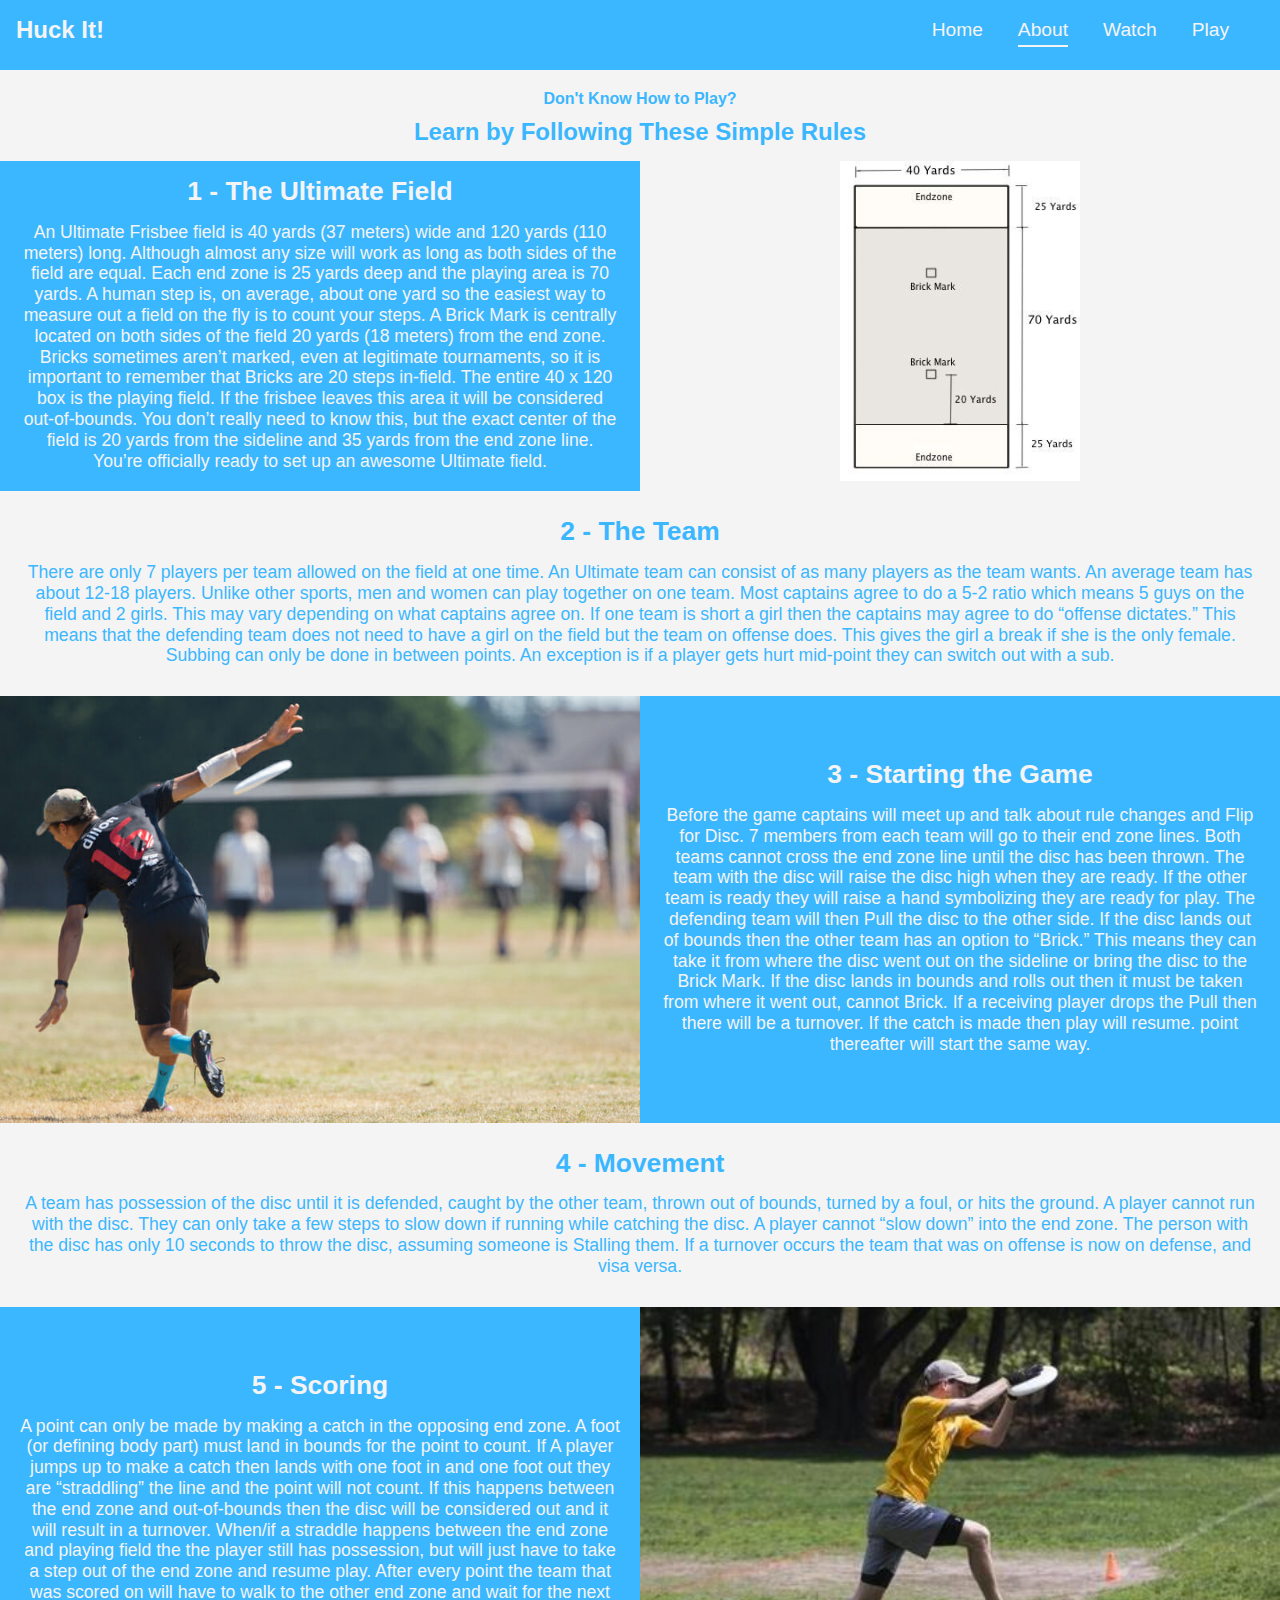
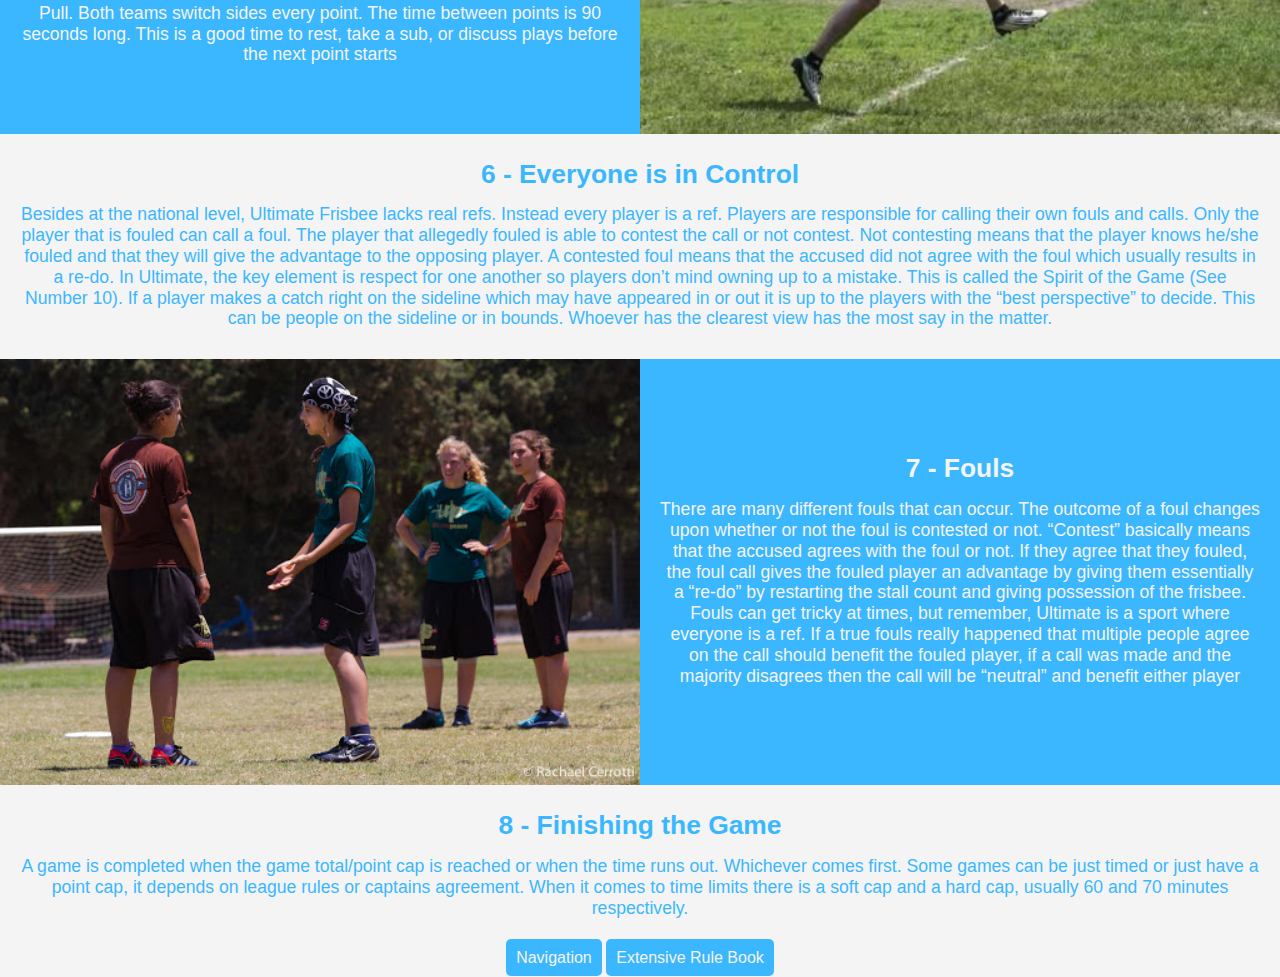
<file: about.html>
<!DOCTYPE html>
<html lang="en">
<head>
    <meta charset="UTF-8">
    <meta name="viewport" content="width=device-width, initial-scale=1.0">
    <link rel="stylesheet" href="./CSS/learn.css">
    <link rel="stylesheet" media = "screen and (max-width: 768px)" href="./CSS/mobile.css">
    <title>Learn The Game</title>
</head>
<body>
    <!-- Navbar -->
    <nav id="main-nav">
        <div class="container">
            <h2>Huck It!</h2>
            <ul class="grid-item">
                <li><a href="./index.html">Home</a></li>
                <li><a href="#" class="current">About</a></li>
                <li><a href="./watch.html">Watch</a></li>
                <li><a href="/findclub.html">Play</a></li>
            </ul>
        </div>
    </nav>

    <!-- Rules Section -->
    <section id="rules-section">
        <h4>Don't Know How to Play?</h4>
        <h2>Learn by Following These Simple Rules</h2>

        <div class="rule-container" id="fix">
            <div class="rule">
                <h2>1 - The Ultimate Field</h2>
                <p>An Ultimate Frisbee field is 40 yards (37 meters) wide and 120 yards (110 meters) long. Although almost any size will work as long as both sides of the field are equal. Each end zone is 25 yards deep and the playing area is 70 yards. A human step is, on average, about one yard so the easiest way to measure out a field on the fly is to count your steps. A Brick Mark is centrally located on both sides of the field 20 yards (18 meters) from the end zone. Bricks sometimes aren’t marked, even at legitimate tournaments, so it is important to remember that Bricks are 20 steps in-field. The entire 40 x 120 box is the playing field. If the frisbee leaves this area it will be considered out-of-bounds. You don’t really need to know this, but the exact center of the field is 20 yards from the sideline and 35 yards from the end zone line. You’re officially ready to set up an awesome Ultimate field.</p>
            </div>
            <img src="./images/Ultimate-playing-field.jpg" alt="">
        </div>
        <div class="rule-container">
            <div class="rule">
                <h2>2 - The Team</h2>
                <p>There are only 7 players per team allowed on the field at one time. An Ultimate team can consist of as many players as the team wants. An average team has about 12-18 players.

                Unlike other sports, men and women can play together on one team. Most captains agree to do a 5-2 ratio which means 5 guys on the field and 2 girls. This may vary depending on what captains agree on. If one team is short a girl then the captains may agree to do “offense dictates.” This means that the defending team does not need to have a girl on the field but the team on offense does. This gives the girl a break if she is the only female.
                    
                Subbing can only be done in between points. An exception is if a player gets hurt mid-point they can switch out with a sub.</p>
            </div>
        </div>
        <div class="rule-container reverse">
            <div class="rule">
                <h2>3 - Starting the Game</h2>
                <p>Before the game captains will meet up and talk about rule changes and Flip for Disc. 7 members from each team will go to their end zone lines. Both teams cannot cross the end zone line until the disc has been thrown. The team with the disc will raise the disc high when they are ready. If the other team is ready they will raise a hand symbolizing they are ready for play. The defending team will then Pull the disc to the other side.

                If the disc lands out of bounds then the other team has an option to “Brick.” This means they can take it from where the disc went out on the sideline or bring the disc to the Brick Mark.
                    
                If the disc lands in bounds and rolls out then it must be taken from where it went out, cannot Brick.
                    
                If a receiving player drops the Pull then there will be a turnover. If the catch is made then play will resume.
                    
                point thereafter will start the same way.</p>
            </div>
            <img src="./images/pull.jpg" alt="">
        </div>
        <div class="rule-container">
            <div class="rule">
                <h2>4 - Movement</h2>
                <p>A team has possession of the disc until it is defended, caught by the other team, thrown out of bounds, turned by a foul, or hits the ground. A player cannot run with the disc. They can only take a few steps to slow down if running while catching the disc. A player cannot “slow down” into the end zone. The person with the disc has only 10 seconds to throw the disc, assuming someone is Stalling them. If a turnover occurs the team that was on offense is now on defense, and visa versa.</p>
            </div>
        </div>
        <div class="rule-container">
            <div class="rule">
                <h2>5 - Scoring</h2>
                <p>A point can only be made by making a catch in the opposing end zone. A foot (or defining body part) must land in bounds for the point to count.

                    If A player jumps up to make a catch then lands with one foot in and one foot out they are “straddling”  the line and the point will not count. If this happens between the end zone and out-of-bounds then the disc will be considered out and it will result in a turnover. When/if a straddle happens between the end zone and playing field the the player still has possession, but will just have to take a step out of the end zone and resume play.
                    
                    After every point the team that was scored on will have to walk to the other end zone and wait for the next Pull. Both teams switch sides every point. The time between points is 90 seconds long. This is a good time to rest, take a sub, or discuss plays before the next point starts</p>
            </div>
            <img src="./images/scoring.jpg" alt="">
        </div>
        <div class="rule-container">
            <div class="rule">
                <h2>6 - Everyone is in Control</h2>
                <p>Besides at the national level, Ultimate Frisbee lacks real refs. Instead every player is a ref. Players are responsible for calling their own fouls and calls. Only the player that is fouled can call a foul. The player that allegedly fouled is able to contest the call or not contest. Not contesting means that the player knows he/she fouled and that they will give the advantage to the opposing player. A contested foul means that the accused did not agree with the foul which usually results in a re-do. In Ultimate, the key element is respect for one another so players don’t mind owning up to a mistake. This is called the Spirit of the Game (See Number 10).

                If a player makes a catch right on the sideline which may have appeared in or out it is up to the players with the “best perspective” to decide. This can be people on the sideline or in bounds. Whoever has the clearest view has the most say in the matter.</p>
            </div>
        </div>
        <div class="rule-container reverse">
            <div class="rule">
                <h2>7 - Fouls</h2>
                <p>There are many different fouls that can occur. The outcome of a foul changes upon whether or not the foul is contested or not. “Contest” basically means that the accused agrees with the foul or not. If they agree that they fouled, the foul call gives the fouled player an advantage by giving them essentially a “re-do” by restarting the stall count and giving possession of the frisbee.

                Fouls can get tricky at times, but remember, Ultimate is a sport where everyone is a ref. If a true fouls really happened that multiple people agree on the call should benefit the fouled player, if a call was made and the majority disagrees then the call will be “neutral” and benefit either player</p>
            </div>
            <img src="./images/foul.jpg" alt="">
        </div>
        <div class="rule-container">
            <div class="rule">
                <h2>8 - Finishing the Game</h2>
                <p>A game is completed when the game total/point cap is reached or when the time runs out. Whichever comes first. Some games can be just timed or just have a point cap, it depends on league rules or captains agreement. When it comes to time limits there is a soft cap and a hard cap, usually 60 and 70 minutes respectively.</p>
            </div>
        </div>
    </section>

    <div class="buttons">
        <a href="#" id="back-to-nav">Navigation</a>
        <a href="https://usaultimate.org/rules/" id="rulebook" target="_blank">Extensive Rule Book</a>
    </div>

    <script>
        const navButton = document.getElementById("back-to-nav");
        const navBar = document.getElementById("main-nav")
        navButton.addEventListener("click", e => {
            navBar.scrollIntoView({behavior: "smooth", block: "start", inline: "nearest"});
            e.preventDefault();
        });
    </script>
</body>
</html>
</file>
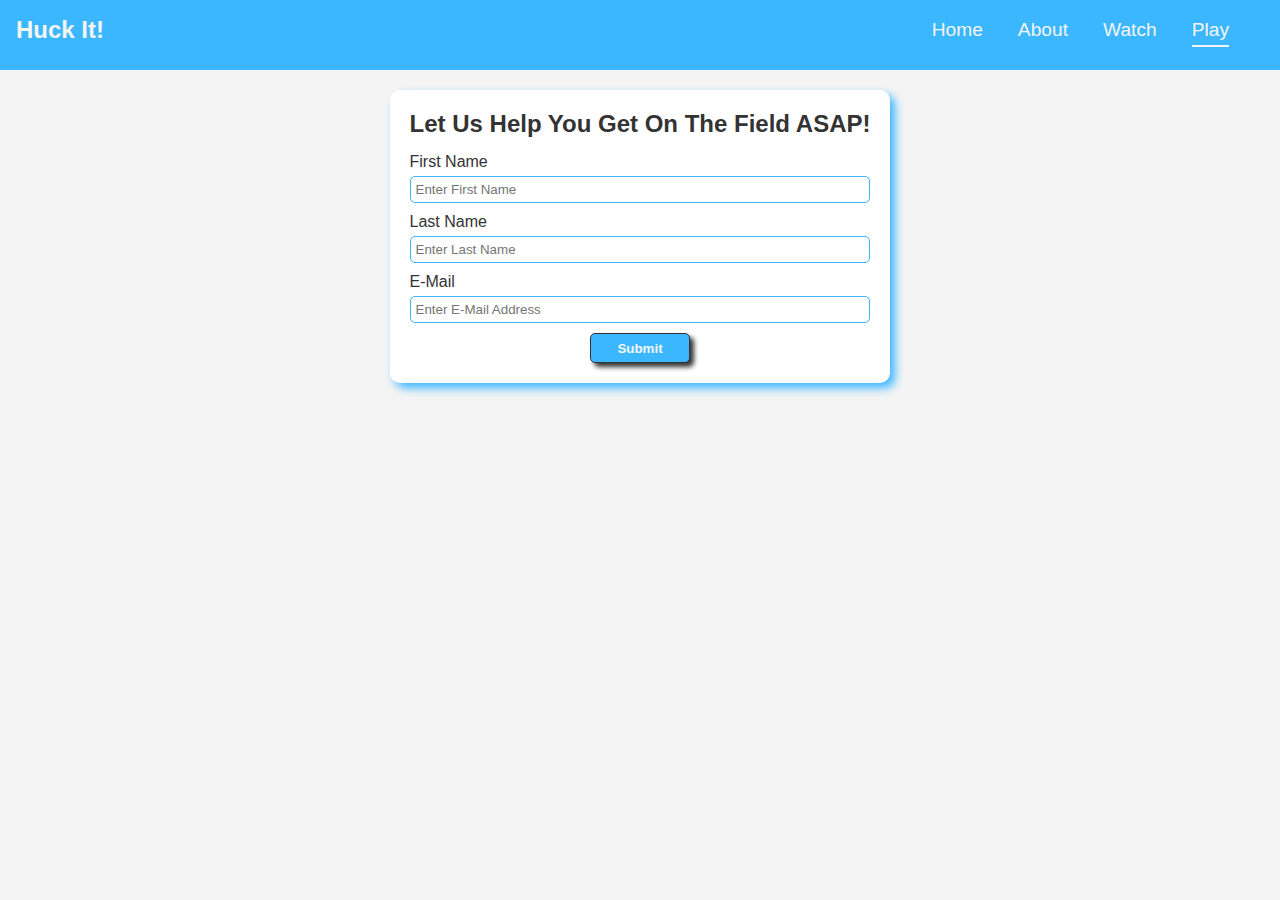
<file: findclub.html>
<!DOCTYPE html>
<html lang="en">
<head>
    <meta charset="UTF-8">
    <meta name="viewport" content="width=device-width, initial-scale=1.0">
    <link rel="stylesheet" href="./CSS/findclub.css">
    <link rel="stylesheet" media="screen and (max-width: 768px)" href="./CSS/mobile.css">
    <title>Find A Club</title>
</head>
<body>
    <!-- Navbar -->
    <nav id="main-nav">
        <div class="container">
            <h2>Huck It!</h2>
            <ul class="grid-item">
                <li><a href="./index.html">Home</a></li>
                <li><a href="./about.html">About</a></li>
                <li><a href="./watch.html">Watch</a></li>
                <li><a href="#" class="current">Play</a></li>
            </ul>
        </div>
    </nav>

    <!-- Contact Form -->
    <section id="form-container">
        <h2>Let Us Help You Get On The Field ASAP!</h2>
        <form action="" id="contact-form">
            <div class="contact-div">
                <label for="form-fname">First Name</label>
                <input type="text" placeholder="Enter First Name" id="form-fname">
            </div>
            <div class="contact-div">
                <label for="form-lname">Last Name</label>
                <input type="text" placeholder="Enter Last Name" id="form-lname">
            </div>
            <div class="contact-div">
                <label for="form-email">E-Mail</label>
                <input type="" placeholder="Enter E-Mail Address" id="form-email">
            </div>
            <input type="submit" value="Submit" id="submit-button">
        </form>
    </section>

    <script src="./js/form.js"></script>
</body>
</html>
</file>
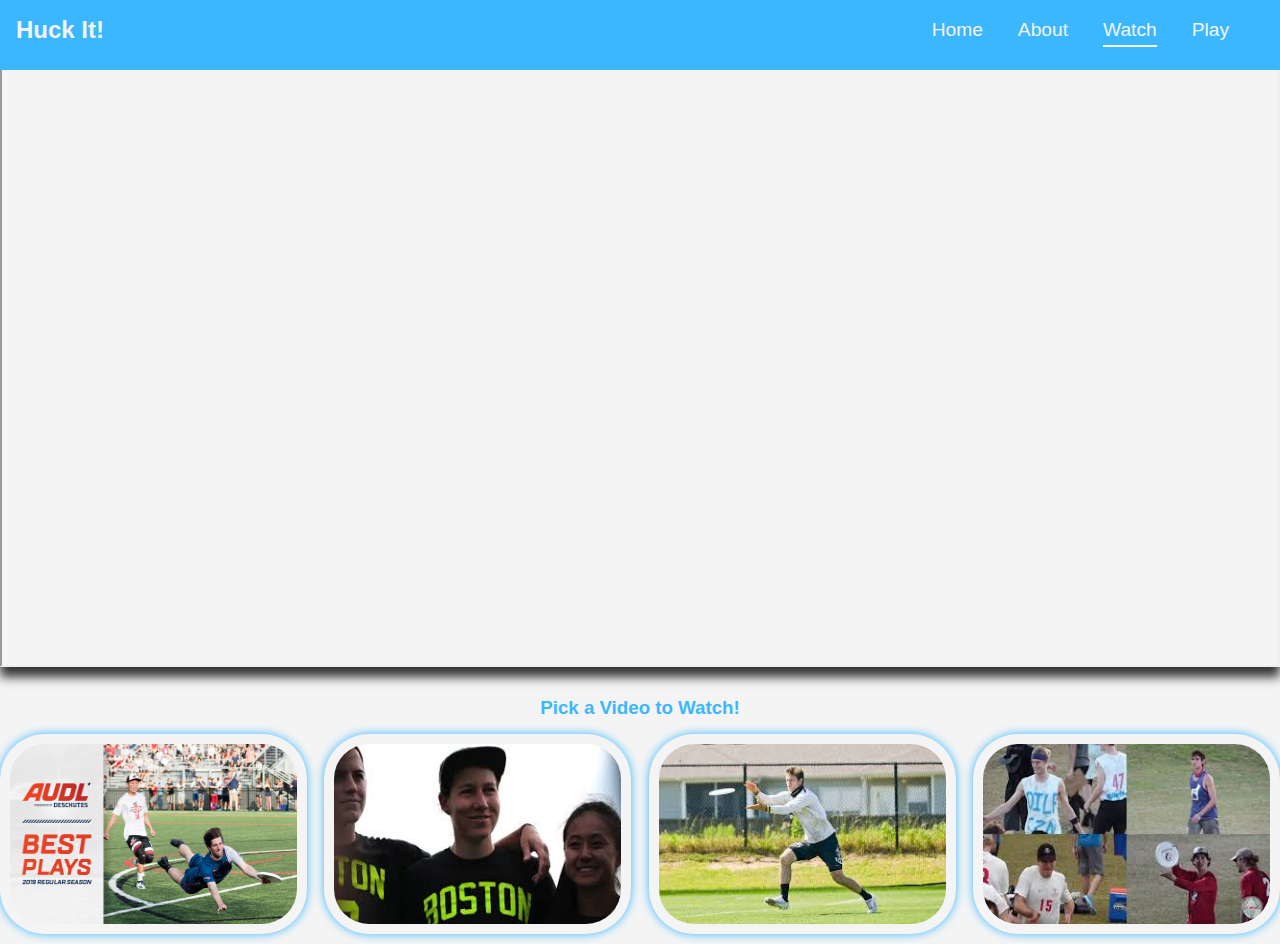
<file: watch.html>
<!DOCTYPE html>
<html lang="en">
<head>
    <meta charset="UTF-8">
    <meta name="viewport" content="width=device-width, initial-scale=1.0">
    <link rel="stylesheet" href="./CSS/watchpage.css">
    <link rel="stylesheet" media = "screen and (max-width: 768px)" href="./CSS/mobile.css">
    <title>Watch Highlights</title>
</head>
<body>
    <!-- Navbar -->
    <nav id="main-nav">
        <div class="container">
            <h2>Huck It!</h2>
            <ul class="grid-item">
                <li><a href="./index.html">Home</a></li>
                <li><a href="./about.html">About</a></li>
                <li><a href="#" class="current">Watch</a></li>
                <li><a href="/findclub.html">Play</a></li>
            </ul>
        </div>
    </nav>

    <!-- Video Player -->
    <div id="video-player">
        <h1>Sit Back and Be Amazed!</h1>
        <iframe width ="600" height="600"src="https://youtube.com/embed/UR3pf89uKSk" frameborder="5" id="iframe"></iframe>
        <h3>Pick a Video to Watch!</h3>
        <div id="video-selection">
            <img src="./images/vid1 thumbnail.jpg" alt="">
            <img src="./images/vid2 thumbnail.jpg" alt="">
            <img src="./images/vid3 thumbnail.jpg" alt="">
            <img src="./images/vid4 thumbnail.jpg" alt="">
        </div>
    </div>

    <script src="./js/app.js"></script>
</body>
</html>
</file>
<file: CSS/learn.css>
:root {
    --primary-color: #3bb7ff;
    --secondary-color: #f4f4f4;
    --dark: #333;
}

html, body {
    /* overflow-x: hidden; */
}

* {
    padding: 0;
    margin: 0;
    box-sizing: border-box;
}

img {
    width: 100%;
}

body {
    width: 100%; 
    font-family: Arial, Helvetica, sans-serif;
    background: var(--secondary-color);
}

li {
    text-decoration: none;
    list-style: none;
}

li a {
    text-decoration: none;
    color: var(--secondary-color);
}

a:hover {
    opacity: .7;
    /* background: var(--dark); */
}

.container h2 {
    color: var(--secondary-color);
}

.bg-primary {
    background: var(--primary-color);
}

.current {
    border-bottom: 2px solid var(--secondary-color) ;
}

/* Nav */

#main-nav {
    background:  rgba(59, 183,255, 1);
    position: relative;
    width: 100%;
    height: 70px;
    z-index: 1;
}

#main-nav .container {
    display: grid;
    padding: 1rem;
    grid-template-columns: 3fr 2fr;
    align-items: center;
    justify-content: center;

}

#main-nav .container ul {
    justify-self: end;
    display: flex;
    flex-direction: row;
}

#main-nav .container ul li {
    margin-right: 35px;
    font-size: 1.2rem
}

#main-nav .container ul li a {
    padding: 5px 0;
}

/* Rules */
#rules-section {
    display: flex;
    flex-direction: column;
    width: 100%;
    align-items: center;
    margin-top: 15px;
}

#rules-section > h2,
#rules-section > h4 {
    color: var(--primary-color);
    margin: 5px;
}

.rule-container:nth-of-type(odd) {
    display: flex;
    /* flex-direction: row; */
    flex-wrap: nowrap;
    width: 100%;
    margin-top: 10px;
    height: auto;
    /* background: var(--primary-color); */
}

.rule-container:nth-of-type(even) {
    display: flex;
    flex-direction: column;
    align-items: center;
    justify-content: center;
    width: 100%;
    margin-top: 10px;
    height: auto;
    text-align: center;
    color: var(--primary-color);
    font-size: 1.1rem;
    line-height: 1.1rem;
}

.rule-container > img,
.rule-container:nth-of-type(odd) .rule {
    width: 50%;
}

.rule {
    display: flex;
    flex-direction: column;
    align-items: center;
    justify-content: center;
    line-height: 1.3rem;
    text-align: center;
    padding: 10px;
}

.rule-container:nth-of-type(odd) .rule{
    background: var(--primary-color);
    color: var(--secondary-color);
    font-size: 1.1rem;
}

.rule h2,
.rule p {
    margin: 10px;
}

#fix img {
    height: 320px;
    object-fit: scale-down;
}

.reverse {
    flex-direction: row-reverse;
}

.rule-container > img {
    object-fit: cover;
}

/* Buttons at bottom of page */
.buttons {
    margin : 10px 0;
    width: 100%;
    text-align: center;
}

.buttons a {
    text-decoration: none;
    color: var(--secondary-color);
    background: #3bb7ff;
    padding: 10px;
    border-radius: 5px;
}
</file>
<file: CSS/mobile.css>
/* Nav - all pages */
#main-nav {
    height: 80px;
}

#main-nav ul{
    padding-top: 5px;
}

#main-nav .container {
    display: flex;
    flex-direction: column;
    width: 100%;    
}

#main-nav .container ul li {
    margin-right: 25px;

}

#main-nav .container ul{
    margin-left: 20px;
}


/* Gallery - Home page */
.flex-row {
    flex-direction:column;
    height: auto;
}

.flex-row .flex-column {
    flex: 100%;
    max-width: 100%;
}

.flex-container {
    flex-direction: column;
}

#video-selection {
    flex-direction: column;
    height: auto;
}

#video-selection img {
    max-width: 100%;
    margin: 10px 10px;
}

/* Rule Container - Learn page */
.rule-container {
    flex-direction: column;  
}

#fix img {
    padding-top: 15px;
}

.rule-container > img,
.rule-container:nth-of-type(odd) .rule {
    width: 100%;
}
</file>
<file: CSS/findclub.css>
:root {
    --primary-color: #3bb7ff;
    --secondary-color: #f4f4f4;
    --dark: #333;
}

html, body {
    overflow-x: hidden;
}

* {
    padding: 0;
    margin: 0;
    box-sizing: border-box;
}

img {
    width: 100%;
}

body {
    width: 100%; 
    font-family: Arial, Helvetica, sans-serif;
    background: var(--secondary-color);
    display: flex;
    flex-direction: column;
    align-items: center;
}

li {
    text-decoration: none;
    list-style: none;
}

li a {
    text-decoration: none;
    color: var(--secondary-color);
}

a:hover {
    opacity: .7;
    /* background: var(--dark); */
}

.container h2 {
    color: var(--secondary-color);
}

.bg-primary {
    background: var(--primary-color);
}

.current {
    border-bottom: 2px solid var(--secondary-color) ;
}

/* Nav */

#main-nav {
    background:  rgba(59, 183,255, 1);
    position: relative;
    width: 100%;
    height: 70px;
    z-index: 1;
}

#main-nav .container {
    display: grid;
    padding: 1rem;
    grid-template-columns: 3fr 2fr;
    align-items: center;
    justify-content: center;

}

#main-nav .container ul {
    justify-self: end;
    display: flex;
    flex-direction: row;
}

#main-nav .container ul li {
    margin-right: 35px;
    font-size: 1.2rem
}

#main-nav .container ul li a {
    padding: 5px 0;
}

/* Form */
#form-container {
    display: flex;
    flex-direction: column;
    align-items: center;
    justify-content: center;
    width: auto;
    background: #fff;
    padding: 20px;
    margin: 20px;
    border-radius: 10px;
    box-shadow: 5px 5px 10px var(--primary-color);
    color: var(--dark);
    text-align: center;
}

#form-container h2 {
    margin-bottom: 15px;
}

#contact-form {
    width: 100%;
}

#contact-form input[type="submit"] {
    width: 100px;
    height: 30px;
    font-weight: bold;
    color: var(--secondary-color);
    background: var(--primary-color);
    border-radius: 5px;
    box-shadow: 4px 4px 5px var(--dark);
}

.contact-div {
    display: flex;
    flex-direction: column;
    align-items: flex-start;
    margin-bottom: 10px;
}

.contact-div input {
    width: 100%;
    margin-top: 5px;
    padding: 5px;
    border: 1px solid var(--primary-color);
    border-radius: 5px;
}

.contact-div input:focus {
    outline: none !important;
    border: 3px solid var(--primary-color);
}

#submit-button {
    border: 1px solid var(--dark);
}


.success {
    background: #17c900;
    color: #fff;
    margin-bottom: 5px;
}

.failure {
    background: #c90000;
    color: #fff;
    margin-bottom: 5px;
}
</file>
<file: CSS/watchpage.css>
:root {
    --primary-color: #3bb7ff;
    --secondary-color: #f4f4f4;
    --dark: #333;
}

html, body {
    overflow-x: hidden;
}

* {
    padding: 0;
    margin: 0;
    box-sizing: border-box;
}

img {
    width: 100%;
}

body {
    width: 100%; 
    font-family: Arial, Helvetica, sans-serif;
    background: var(--secondary-color);
}

li {
    text-decoration: none;
    list-style: none;
}

li a {
    text-decoration: none;
    color: var(--secondary-color);
}

a:hover {
    opacity: .7;
    /* background: var(--dark); */
}

.container h2 {
    color: var(--secondary-color);
}

.bg-primary {
    background: var(--primary-color);
}

.current {
    border-bottom: 2px solid var(--secondary-color) ;
}

/* Nav */

#main-nav {
    background:  rgba(59, 183,255, 1);
    position: fixed;
    width: 100%;
    /* max-width: 100%; */
    height: 70px;
    z-index: 1;
}

#main-nav .container {
    display: grid;
    padding: 1rem;
    grid-template-columns: 3fr 2fr;
    align-items: center;
    justify-content: center;

}

#main-nav .container ul {
    justify-self: end;
    display: flex;
    flex-direction: row;
}

#main-nav .container ul li {
    margin-right: 35px;
    font-size: 1.2rem
}

#main-nav .container ul li a {
    padding: 5px 0;
}

/* Video Player */
#video-player h1, 
#video-player h3 {
    color: var(--primary-color);
    margin-top: 15px;
    margin-bottom: 15px;
    text-align: center;
}

iframe {
    width: 100%;
    box-shadow: 0px 10px 10px var(--dark);
    margin-bottom: 15px;
}

#video-player {
    display: flex;
    flex-direction: column;
    align-items: center;
}

#video-selection {
    height: 200px;
    display: flex;
    flex-direction: row;
    align-items: center;
    justify-content: space-between;
    margin-bottom: 10px;
}

#video-selection img {
    max-width: 24%;
    flex: 1;
    height: 100%;
    border-radius: 45px;
    padding: 10px;
    box-shadow: var(--primary-color) 0 0 10px;
    transition: all .5s ease-in-out;
}

#video-selection img:hover {
    cursor: pointer;
    opacity: .7;
    border-radius: 0;
    padding: 0;
    transition: all .5s ease-in-out;
}
</file>
